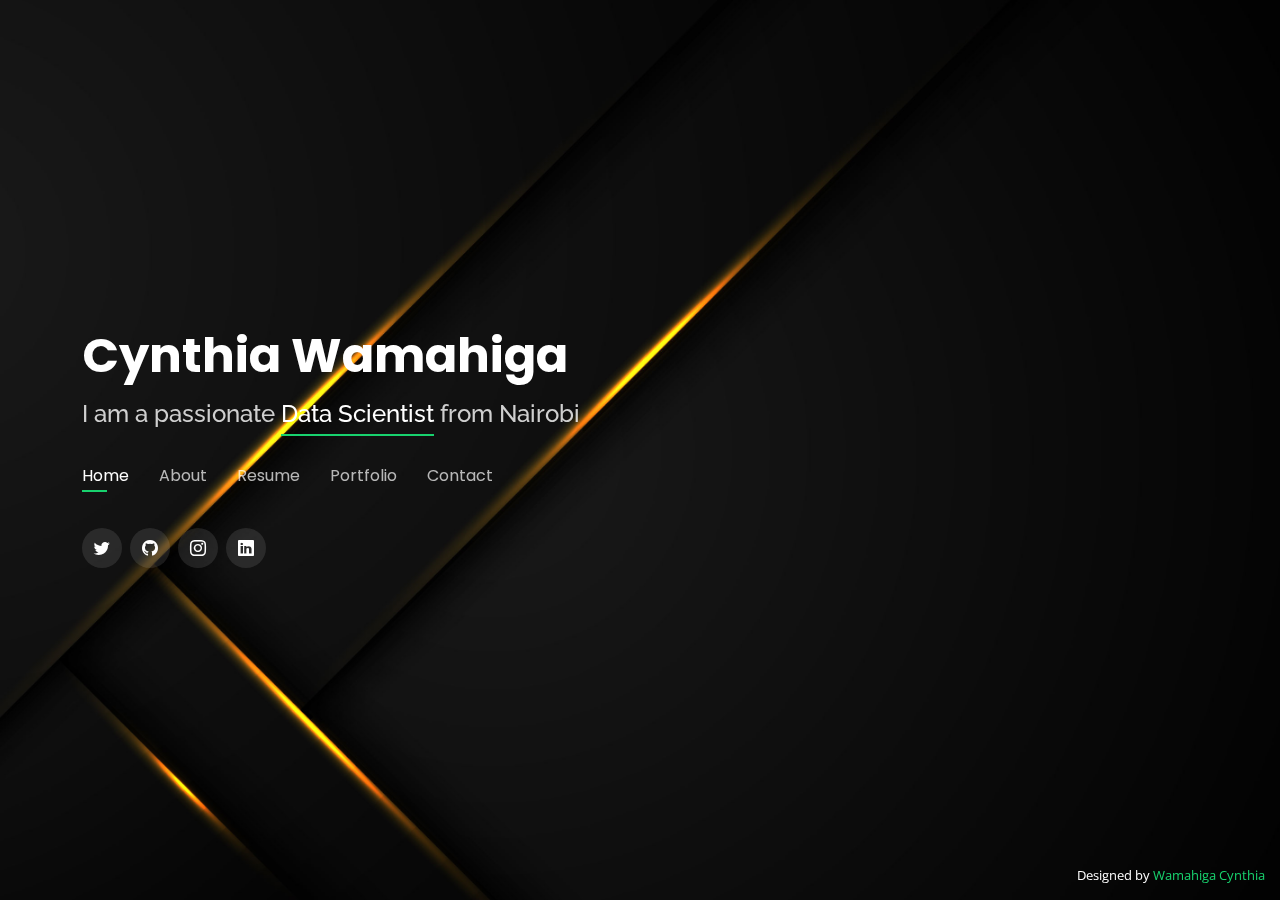
<file: index.html>
<!DOCTYPE html>
<html lang="en">

<head>
  <meta charset="utf-8">
  <meta content="width=device-width, initial-scale=1.0" name="viewport">

  <title>Wamahiga Cynthia Portfolio</title>
  <meta content="" name="description">
  <meta content="" name="keywords">

  <!-- Favicons -->
  <link href="assets/img/favicon1.jpg" rel="icon">
  <link href="assets/img/favicon1.jpg" rel="apple-touch-icon">

  <!-- Google Fonts -->
  <link href="https://fonts.googleapis.com/css?family=Open+Sans:300,300i,400,400i,600,600i,700,700i|Raleway:300,300i,400,400i,500,500i,600,600i,700,700i|Poppins:300,300i,400,400i,500,500i,600,600i,700,700i" rel="stylesheet">

  <!-- Vendor CSS Files -->
  <link href="assets/vendor/bootstrap/css/bootstrap.min.css" rel="stylesheet">
  <link href="assets/vendor/bootstrap-icons/bootstrap-icons.css" rel="stylesheet">
  <link href="assets/vendor/boxicons/css/boxicons.min.css" rel="stylesheet">
  <link href="assets/vendor/glightbox/css/glightbox.min.css" rel="stylesheet">
  <link href="assets/vendor/remixicon/remixicon.css" rel="stylesheet">
  <link href="assets/vendor/swiper/swiper-bundle.min.css" rel="stylesheet">

  <!-- Template Main CSS File -->
  <link href="assets/css/style.css" rel="stylesheet">

  <!-- =======================================================
  * Template Name: Personal - v4.7.0
  * Template URL: https://bootstrapmade.com/personal-free-resume-bootstrap-template/
  * Author: BootstrapMade.com
  * License: https://bootstrapmade.com/license/
  ======================================================== -->
</head>

<body>

  <!-- ======= Header ======= -->
  <header id="header">
    <div class="container">

      <h1><a href="index.html">Cynthia Wamahiga</a></h1>
      <!-- Uncomment below if you prefer to use an image logo -->
      <!-- <a href="index.html" class="mr-auto"><img src="assets/img/logo.png" alt="" class="img-fluid"></a> -->
      <h2> I am a passionate <span>Data Scientist</span> from Nairobi</h2>

      <nav id="navbar" class="navbar">
        <ul>
          <li><a class="nav-link active" href="#header">Home</a></li>
          <li><a class="nav-link" href="#about">About</a></li>
          <!-- <li><a class="nav-link" href="#services">Elevator Pitch</a></li> -->
          <li><a class="nav-link" href="#resume">Resume</a></li> 
          <li><a class="nav-link" href="#portfolio">Portfolio</a></li>
          <li><a class="nav-link" href="#contact">Contact</a></li>
        </ul>
        <i class="bi bi-list mobile-nav-toggle"></i>
      </nav><!-- .navbar -->

      <div class="social-links">
        <a href= #><i class="bi bi-twitter"></i></a>
        <a href="https://github.com/Wamahiga" class="github"><i class="bi bi-github"></i></a>
        <a href=#><i class="bi bi-instagram"></i></a>
        <a href="https://www.linkedin.com/in/cynthia-wamahiga-3585b521a" class="linkedin"><i class="bi bi-linkedin"></i></a>
      </div>

    </div>
  </header><!-- End Header -->

  <!-- ======= About Section ======= -->
  <section id="about" class="about">

    <!-- ======= About Me ======= -->
    <div class="about-me container">

      <div class="section-title">
        <h2>About</h2>
        <p>Learn more about me</p>
      </div>

      <div class="row">
        <div class="col-lg-4" data-aos="fade-right">
          <img src="assets/img/WhatsApp Image 2023-08-13 at 4.24.53 PM.png" class="img-fluid" alt="">
        </div>
        <div class="col-lg-8 pt-4 pt-lg-0 content" data-aos="fade-left">
          <h3>Data Scientist</h3>
          <p class="fst-italic">
            I'm a dedicated data scientist fueled by Python, R, and a cup of coffee, translating intricate data into actionable insights.Just as I relish crafting ideas into reality in the browser, I thrive on coding solutions from scratch. Armed with advanced statistical analysis, machine learning, and data visualization, I create predictive models using tools like NumPy, pandas, and scikit-learn. My collaborative approach involves working closely with experts to fuse domain knowledge with analytical finesse, revealing data stories from customer segmentation to demand forecasting. I'm here to unravel your data's potential and guide you towards data-driven triumphs, one algorithm at a time.
          </p>
          <div class="row">
            <div class="col-lg-6">
              <ul>
                <!-- <li><i class="bi bi-chevron-right"></i> <strong>Port:</strong> <span>datascienceportfol.io/wamahigadata -->
                <li><i class="bi bi-chevron-right"></i><strong>Elevator Pitch:</strong><span><a href="https://www.datascienceportfol.io/wamahigadata">Click to Watch</a></span></li>
                </span></li>
                <!-- <li><i class="bi bi-chevron-right"></i> <strong>Phone:</strong> <span>+254 703360021</span></li> -->
                <li><i class="bi bi-chevron-right"></i><strong>Portfolio:</strong><span><a href="https://www.datascienceportfol.io/wamahigadata">wamahigadata</a></span></li>
                <!-- <li><a href="https://www.datascienceportfol.io/wamahigadata">View My Portfolio</a></li> -->

                <li><i class="bi bi-chevron-right"></i> <strong>City:</strong> <span>Nairobi,Kenya</span></li>
              </ul>
            </div>
            <div class="col-lg-6">
              <ul>
                <!-- <li><i class="bi bi-chevron-right"></i> <strong>Age:</strong> <span>21</span></li> -->
                <li><i class="bi bi-chevron-right"></i> <strong>Degree:</strong> <span>Bsc.Software Developoment</span></li>
                <li><i class="bi bi-chevron-right"></i> <strong>Email:</strong> <span>CynthiaWamahiga@gmail.com</span></li>
                <li><i class="bi bi-chevron-right"></i> <strong>Freelance:</strong> <span>Available</span></li>
              </ul>
            </div>
      </div>

    </div><!-- End About Me -->

    <!-- ======= Counts ======= -->
    <!-- <div class="counts container">

      <div class="row">

        <div class="col-lg-3 col-md-6">
          <div class="count-box">
            <i class="bi bi-emoji-smile"></i>
            <span data-purecounter-start="0" data-purecounter-end="30" data-purecounter-duration="1" class="purecounter"></span>
            <p>Happy Clients</p>
          </div>
        </div>

        <div class="col-lg-3 col-md-6 mt-5 mt-md-0">
          <div class="count-box">
            <i class="bi bi-journal-richtext"></i>
            <span data-purecounter-start="0" data-purecounter-end="30" data-purecounter-duration="1" class="purecounter"></span>
            <p>Projects</p>
          </div>
        </div>

        <div class="col-lg-3 col-md-6 mt-5 mt-lg-0">
          <div class="count-box">
            <i class="bi bi-headset"></i>
            <span data-purecounter-start="0" data-purecounter-end="1463" data-purecounter-duration="1" class="purecounter"></span>
            <p>Hours Of Support</p>
          </div>
        </div>

        <div class="col-lg-3 col-md-6 mt-5 mt-lg-0">
          <div class="count-box">
            <i class="bi bi-award"></i>
            <span data-purecounter-start="0" data-purecounter-end="24" data-purecounter-duration="1" class="purecounter"></span>
            <p>Awards</p>
          </div>
        </div>

      </div> -->

    </div><!-- End Counts -->

    <!-- ======= Skills  ======= -->
    <!-- <div class="skills container">

      <div class="section-title">
        <h2>Skills</h2>
      </div>

      <div class="row skills-content">

        <div class="col-lg-6">

          <div class="progress">
            <span class="skill">Python </span>
            <div class="progress-bar-wrap">
              <div class="progress-bar" role="progressbar" aria-valuenow="100" aria-valuemin="0" aria-valuemax="100"></div>
            </div>
          </div>

          <div class="progress">
            <span class="skill">R </span>
            <div class="progress-bar-wrap">
              <div class="progress-bar" role="progressbar" aria-valuenow="90" aria-valuemin="0" aria-valuemax="100"></div>
            </div>
          </div>

          <div class="progress">
            <span class="skill">Machine Learning Algorithm</span>
            <div class="progress-bar-wrap">
              <div class="progress-bar" role="progressbar" aria-valuenow="75" aria-valuemin="0" aria-valuemax="100"></div>
            </div>
          </div>

        </div>

        <div class="col-lg-6">

          <div class="progress">
            <span class="skill">Data Visualization</span>
            <div class="progress-bar-wrap">
              <div class="progress-bar" role="progressbar" aria-valuenow="80" aria-valuemin="0" aria-valuemax="100"></div>
            </div>
          </div>

          <div class="progress">
            <span class="skill">wordpress<i class="val">30%</i></span>
            <div class="progress-bar-wrap">
              <div class="progress-bar" role="progressbar" aria-valuenow="90" aria-valuemin="0" aria-valuemax="100"></div>
            </div>
          </div>


        </div>

      </div> -->


    <!-- ======= Interests ======= -->
    <!-- <div class="interests container">

      <div class="section-title">
        <h2>Interests</h2>
      </div>

      <div class="row">
        <div class="col-lg-3 col-md-4">
          <div class="icon-box">
            <i class="ri-video-line" style="color: #ffbb2c;"></i>
            <h3>Watching Tech documentraies</h3>
          </div>
        </div>
        <div class="col-lg-3 col-md-4 mt-4 mt-md-0">
          <div class="icon-box">
            <i class="ri-bar-video-game-line" style="color: #5578ff;"></i>
            <h3> Video Gaming</h3>
          </div>
        </div>
        <div class="col-lg-3 col-md-4 mt-4 mt-md-0">
          <div class="icon-box">
            <i class="bi-book-fill'" style="color: #e80368;"></i>
            <h3>Reading novels</h3>
          </div>
        </div>
        <div class="col-lg-3 col-md-4 mt-4 mt-lg-0">
          <div class="icon-box">
            <i class="ri-paint-brush-line" style="color: #e361ff;"></i>
            <h3>painting</h3>
          </div>
  
      </div> -->

    </div><!-- End Interests -->

  </section><!-- End About Section -->

  <!-- ======= Resume Section ======= -->
  <section id="resume" class="resume">
    <div class="container">

      <div class="section-title">
        <h2>Resume</h2>
        <p>Check My Resume</p>
      </div>

      <div class="row">
        <div class="col-lg-6">
          <h3 class="resume-title">Sumary</h3>
          <div class="resume-item pb-0">
            <h4>Wamahiga Cynthia</h4>
            <p><em>Innovative and deadline-driven fullstackweb developer with 1 year of experience designing and developing user-centered websites and mobile apps from initial concept to final, polished deliverable.</em></p>
            <p>
            <ul>
             <li>254703360021</li>
              <li>wanjirucynthia01@gmail.com</li>
            </ul>
            </p>
          </div>

          <h3 class="resume-title">Education</h3>
          <div class="resume-item">
            <h4>Bachelor of Science &amp; Software Development</h4>
            <h5>2019- 2023</h5>
            <p><em>KCA University, Nairobi, Kenya</em></p>
          </div>
          <div class="resume-item">
            <h4>ALX &amp; Data Science</h4>
            <h5>2023</h5>
            <p></p>
          </div>The ALX Data Science program is an educational initiative designed to equip individuals with practical skills in the field of data science. The program typically offers comprehensive training in areas such as programming, statistics, machine learning, data visualization, and more. It aims to provide participants with the knowledge and tools needed to analyze and extract insights from large datasets, as well as to build predictive models and make data-driven decisions. ALX Data Science program often focuses on hands-on learning, real-world projects, and collaboration, preparing participants for careers in data science and related roles.
        
    </div>
  </section>
  <!-- End Resume Section -->

  <!-- ======= Portfolio Section ======= -->
  <section id="portfolio" class="portfolio">
    <div class="container">

      <div class="section-title">
        <h2>Portfolio</h2>
        <p>My Works</p>
        <h1><a href="https://www.datascienceportfol.io/wamahigadata">Click to View My Portfolio</a></h1>
      </div>

      <div class="row">
        <div class="col-lg-12 d-flex justify-content-center">
          <ul id="portfolio-flters">
            <li data-filter="*" class="filter-active">All</li>
            <li data-filter=".filter-app">Data Visualization</li>
            <li data-filter=".filter-web">Models</li>
          </ul>
        </div>
      </div>

      <div class="row portfolio-container">

        <div class="col-lg-4 col-md-6 portfolio-item filter-app">
          <div class="portfolio-wrap">
            <img src="assets/img/portfolio/portfolio-1.jpeg" class="img-fluid" alt="">
            <div class="portfolio-info">
              <h4>StartApp</h4>
              <p>App</p>
              <div class="portfolio-links">
                <a href="assets/img/slides.png" data-gallery="portfolioGallery" class="portfolio-lightbox" title="App 1"><i class="bx bx-plus"></i></a>
                <a href="https://wepik.com/share/96ee07f3-49a0-421f-806a-d2448f54b672#rs=link" data-gallery="portfolioDetailsGallery" data-glightbox="type: external" class="portfolio-details-lightbox" title="Portfolio Details"><i class="bx bx-link"></i></a>
              </div>
            </div>
          </div>
        </div>

        <div class="col-lg-4 col-md-6 portfolio-item filter-web">
          <div class="portfolio-wrap">
            <img src="assets/img/portfolio/portfolio-2.jpeg" class="img-fluid" alt="">
            <div class="portfolio-info">
              <h4>StartApp</h4>
              <p>Web</p>
              <div class="portfolio-links">
                <a href="assets/img/portfolio/portfoli-2.jpeg" data-gallery="portfolioGallery" class="portfolio-lightbox" title="Web 3"><i class="bx bx-plus"></i></a>
                <a href="https://www.youtube.com/watch?v=z-gQnIweuyE&ab_channel=WanjiruWamahiga" data-gallery="portfolioDetailsGallery" data-glightbox="type: external" class="portfolio-details-lightbox" title="Portfolio Details"><i class="bx bx-link"></i></a>
              </div>
            </div>
          </div>
        </div>

        <div class="col-lg-4 col-md-6 portfolio-item filter-app">
          <div class="portfolio-wrap">
            <img src="assets/img/portfolio/portfolio-3.jpeg" class="img-fluid" alt="">
            <div class="portfolio-info">
              <h4>App 2</h4>
              <p>App</p>
              <div class="portfolio-links">
                <a href="assets/img/portfolio/portfolio-3.jpeg" data-gallery="portfolioGallery" class="portfolio-lightbox" title="App 2"><i class="bx bx-plus"></i></a>
                <a href="https://www.youtube.com/watch?v=z-gQnIweuyE&ab_channel=WanjiruWamahiga" data-gallery="portfolioDetailsGallery" data-glightbox="type: external" class="portfolio-details-lightbox" title="Portfolio Details"><i class="bx bx-link"></i></a>
              </div>
            </div>
          </div>
        </div>

    

        <div class="col-lg-4 col-md-6 portfolio-item filter-web">
          <div class="portfolio-wrap">
            <img src="assets/img/portfolio/portfolio-5.jpeg" class="img-fluid" alt="">
            <div class="portfolio-info">
              <h4>Web 2</h4>
              <p>Web</p>
              <div class="portfolio-links">
                <a href="assets/img/portfolio/portfolio-5.jpeg" data-gallery="portfolioGallery" class="portfolio-lightbox" title="Web 2"><i class="bx bx-plus"></i></a>
                <a href="portfolio-details.html" data-gallery="portfolioDetailsGallery" data-glightbox="type: external" class="portfolio-details-lightbox" title="Portfolio Details"><i class="bx bx-link"></i></a>
              </div>
            </div>
          </div>
        </div>

        <div class="col-lg-4 col-md-6 portfolio-item filter-app">
          <div class="portfolio-wrap">
            <img src="assets/img/portfolio/portfolio-6.jpeg" class="img-fluid" alt="">
            <div class="portfolio-info">
              <h4>App 3</h4>
              <p>App</p>
              <div class="portfolio-links">
                <a href="assets/img/portfolio/portfolio-6.jpeg" data-gallery="portfolioGallery" class="portfolio-lightbox" title="App 3"><i class="bx bx-plus"></i></a>
                <a href="portfolio-details.html" data-gallery="portfolioDetailsGallery" data-glightbox="type: external" class="portfolio-details-lightbox" title="Portfolio Details"><i class="bx bx-link"></i></a>
              </div>
            </div>
          </div>
        </div>

        

        <div class="col-lg-4 col-md-6 portfolio-item filter-web">
          <div class="portfolio-wrap">
            <img src="assets/img/portfolio/portfolio-7.jpeg" class="img-fluid" alt="">
            <div class="portfolio-info">
              <h4>Web 3</h4>
              <p>Web</p>
              <div class="portfolio-links">
                <a href="assets/img/portfolio/portfolio-7.jpeg" data-gallery="portfolioGallery" class="portfolio-lightbox" title="Web 3"><i class="bx bx-plus"></i></a>
                <a href="portfolio-details.html" data-gallery="portfolioDetailsGallery" data-glightbox="type: external" class="portfolio-details-lightbox" title="Portfolio Details"><i class="bx bx-link"></i></a>
              </div>
            </div>
          </div>
        </div>

      </div>

    </div>
  </section><!-- End Portfolio Section -->

  <!-- ======= Contact Section ======= -->
  <section id="contact" class="contact">
    <div class="container">

      <div class="section-title">
        <h2>Contact</h2>
        <p>Contact Me</p>
      </div>

      <div class="row mt-2">

        <div class="col-md-6 d-flex align-items-stretch">
          <div class="info-box">
            <i class="bx bx-map"></i>
            <h3>My Address</h3>
            <p>Loldia,698, Naivasha</p>
          </div>
        </div>

        <div class="col-md-6 mt-4 mt-md-0 d-flex align-items-stretch">
          <div class="info-box">
            <i class="bx bx-share-alt"></i>
            <h3>Social Profiles</h3>
            <div class="social-links">
              <a href="https://twitter.com/wa_mahiga?t=1SS7YVFuo-yDdTMUKo3JRQ&s=08" class="twitter"><i class="bi bi-twitter"></i></a>
              <a href="#" class="facebook"><i class="bi bi-facebook"></i></a>
              <a href="https://instagram.com/wama_higa?utm_medium=copy_link" class="instagram"><i class="bi bi-instagram"></i></a>
              <a href="https://github.com/Wamahiga" class="github"><i class="bi bi-github"></i></a>
              <a href="https://www.linkedin.com/in/cynthia-wamahiga-3585b521a" class="linkedin"><i class="bi bi-linkedin"></i></a>
            </div>
          </div>
        </div>

        <div class="col-md-6 mt-4 d-flex align-items-stretch">
          <div class="info-box">
            <i class="bx bx-envelope"></i>
            <h3>Email Me</h3>
            <p>wanjirucynthia01@gmail.com</p>
          </div>
        </div>
        <div class="col-md-6 mt-4 d-flex align-items-stretch">
          <div class="info-box">
            <i class="bx bx-phone-call"></i>
            <h3>Call Me</h3>
            <p>+254703360021</p>
          </div>
        </div>
      </div>

      <form action="forms/contact.php" method="post" role="form" class="php-email-form mt-4">
        <div class="row">
          <div class="col-md-6 form-group">
            <input type="text" name="name" class="form-control" id="name" placeholder="Your Name" required>
          </div>
          <div class="col-md-6 form-group mt-3 mt-md-0">
            <input type="email" class="form-control" name="email" id="email" placeholder="Your Email" required>
          </div>
        </div>
        <div class="form-group mt-3">
          <input type="text" class="form-control" name="subject" id="subject" placeholder="Subject" required>
        </div>
        <div class="form-group mt-3">
          <textarea class="form-control" name="message" rows="5" placeholder="Message" required></textarea>
        </div>
        <div class="my-3">
          <div class="loading">Loading</div>
          <div class="error-message"></div>
          <div class="sent-message">Your message has been sent. Thank you!</div>
        </div>
        <div class="text-center"><button type="submit">Send Message</button></div>
      </form>

    </div>
  </section><!-- End Contact Section -->

  <div class="credits">
    <!-- All the links in the footer should remain intact. -->
    <!-- You can delete the links only if you purchased the pro version. -->
    <!-- Licensing information: https://bootstrapmade.com/license/ -->
    <!-- Purchase the pro version with working PHP/AJAX contact form: https://bootstrapmade.com/personal-free-resume-bootstrap-template/ -->
    Designed by <a href="#">Wamahiga Cynthia</a>
  </div>

  <!-- Vendor JS Files -->
  <script src="assets/vendor/purecounter/purecounter.js"></script>
  <script src="assets/vendor/bootstrap/js/bootstrap.bundle.min.js"></script>
  <script src="assets/vendor/glightbox/js/glightbox.min.js"></script>
  <script src="assets/vendor/isotope-layout/isotope.pkgd.min.js"></script>
  <script src="assets/vendor/swiper/swiper-bundle.min.js"></script>
  <script src="assets/vendor/waypoints/noframework.waypoints.js"></script>
  <script src="assets/vendor/php-email-form/validate.js"></script>

  <!-- Template Main JS File -->
  <script src="assets/js/main.js"></script>

</body>

</html>
</file>
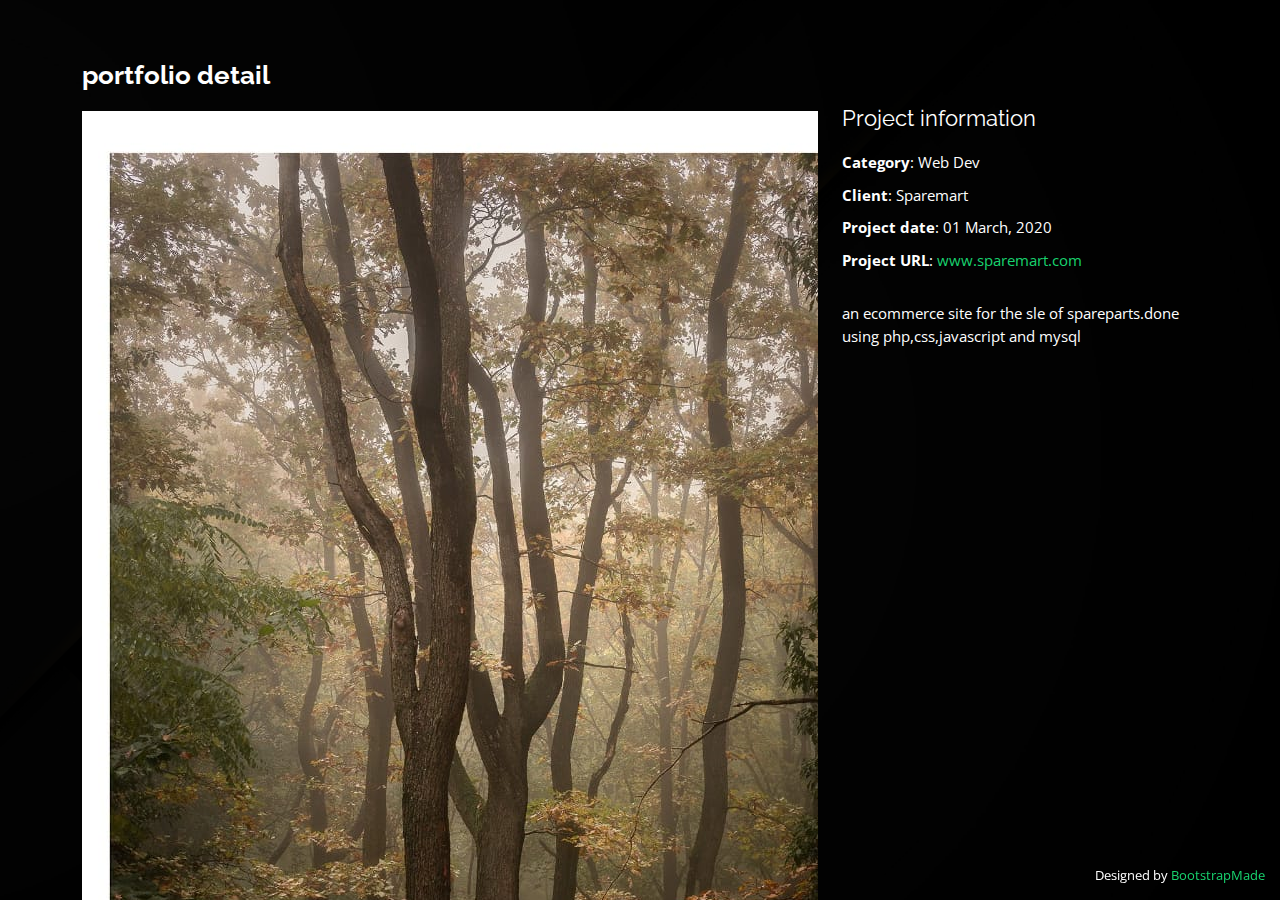
<file: portfolio-details.html>
<!DOCTYPE html>
<html lang="en">

<head>
  <meta charset="utf-8">
  <meta content="width=device-width, initial-scale=1.0" name="viewport">

  <title>Portfolio Details - Personal Bootstrap Template</title>
  <meta content="" name="description">
  <meta content="" name="keywords">

  <!-- Favicons -->
  <link href="assets/img/favicon.png" rel="icon">
  <link href="assets/img/apple-touch-icon.png" rel="apple-touch-icon">

  <!-- Google Fonts -->
  <link href="https://fonts.googleapis.com/css?family=Open+Sans:300,300i,400,400i,600,600i,700,700i|Raleway:300,300i,400,400i,500,500i,600,600i,700,700i|Poppins:300,300i,400,400i,500,500i,600,600i,700,700i" rel="stylesheet">

  <!-- Vendor CSS Files -->
  <link href="assets/vendor/bootstrap/css/bootstrap.min.css" rel="stylesheet">
  <link href="assets/vendor/bootstrap-icons/bootstrap-icons.css" rel="stylesheet">
  <link href="assets/vendor/boxicons/css/boxicons.min.css" rel="stylesheet">
  <link href="assets/vendor/glightbox/css/glightbox.min.css" rel="stylesheet">
  <link href="assets/vendor/remixicon/remixicon.css" rel="stylesheet">
  <link href="assets/vendor/swiper/swiper-bundle.min.css" rel="stylesheet">

  <!-- Template Main CSS File -->
  <link href="assets/css/style.css" rel="stylesheet">

  <!-- =======================================================
  * Template Name: Personal - v4.7.0
  * Template URL: https://bootstrapmade.com/personal-free-resume-bootstrap-template/
  * Author: BootstrapMade.com
  * License: https://bootstrapmade.com/license/
  ======================================================== -->
</head>

<body>

  <main id="main">

    <!-- ======= Portfolio Details ======= -->
    <div id="portfolio-details" class="portfolio-details">
      <div class="container">

        <div class="row">

          <div class="col-lg-8">
            <h2 class="portfolio-title">portfolio detail</h2>

            <div class="portfolio-details-slider swiper">
              <div class="swiper-wrapper align-items-center">

                <div class="swiper-slide">
                  <img src="assets/img/portfolio/portfolio-details-1.jpeg" alt="">
                </div>

                <div class="swiper-slide">
                  <img src="assets/img/portfolio/portfolio-details-2.jpeg" alt="">
                </div>

                <div class="swiper-slide">
                  <img src="assets/img/portfolio/portfolio-details-3.jpeg" alt="">
                </div>

              </div>
              <div class="swiper-pagination"></div>
            </div>

          </div>

          <div class="col-lg-4 portfolio-info">
            <h3>Project information</h3>
            <ul>
              <li><strong>Category</strong>: Web Dev</li>
              <li><strong>Client</strong>: Sparemart</li>
              <li><strong>Project date</strong>: 01 March, 2020</li>
              <li><strong>Project URL</strong>: <a href="https://github.com/Wamahiga/sparemart">www.sparemart.com</a></li>
            </ul>

            <p>
            an ecommerce site for the sle of spareparts.done using php,css,javascript and mysql
            </p>
          </div>

        </div>

      </div>
    </div><!-- End Portfolio Details -->

  </main><!-- End #main -->

  <div class="credits">
    <!-- All the links in the footer should remain intact. -->
    <!-- You can delete the links only if you purchased the pro version. -->
    <!-- Licensing information: https://bootstrapmade.com/license/ -->
    <!-- Purchase the pro version with working PHP/AJAX contact form: https://bootstrapmade.com/personal-free-resume-bootstrap-template/ -->
    Designed by <a href="https://bootstrapmade.com/">BootstrapMade</a>
  </div>

  <!-- Vendor JS Files -->
  <script src="assets/vendor/purecounter/purecounter.js"></script>
  <script src="assets/vendor/bootstrap/js/bootstrap.bundle.min.js"></script>
  <script src="assets/vendor/glightbox/js/glightbox.min.js"></script>
  <script src="assets/vendor/isotope-layout/isotope.pkgd.min.js"></script>
  <script src="assets/vendor/swiper/swiper-bundle.min.js"></script>
  <script src="assets/vendor/waypoints/noframework.waypoints.js"></script>
  <script src="assets/vendor/php-email-form/validate.js"></script>

  <!-- Template Main JS File -->
  <script src="assets/js/main.js"></script>

</body>

</html>
</file>
<file: assets/css/style.css>
/**
* Template Name: Personal - v4.7.0
* Template URL: https://bootstrapmade.com/personal-free-resume-bootstrap-template/
* Author: BootstrapMade.com
* License: https://bootstrapmade.com/license/
*/

/*--------------------------------------------------------------
# General
--------------------------------------------------------------*/
body {
  font-family: "Open Sans", sans-serif;
  background-color: #040404;
  color: #fff;
  position: relative;
  background: transparent;
}
body::before {
  content: "";
  position: fixed;
  background: #040404 url("../img/b6.jpg") top right no-repeat;
  background-size: cover;
  left: 0;
  right: 0;
  top: 0;
  height: 100vh;
  z-index: -1;
}
@media (min-width: 1024px) {
  body::before {
    background-attachment: fixed;
  }
}

a {
  color: #18d26e;
  text-decoration: none;
}

a:hover {
  color: #35e888;
  text-decoration: none;
}

h1, h2, h3, h4, h5, h6 {
  font-family: "Raleway", sans-serif;
}

/*--------------------------------------------------------------
# Header
--------------------------------------------------------------*/
#header {
  transition: ease-in-out 0.3s;
  position: relative;
  height: 100vh;
  display: flex;
  align-items: center;
  z-index: 997;
  overflow-y: auto;
}
#header * {
  transition: ease-in-out 0.3s;
}
#header h1 {
  font-size: 48px;
  margin: 0;
  padding: 0;
  line-height: 1;
  font-weight: 700;
  font-family: "Poppins", sans-serif;
}
#header h1 a, #header h1 a:hover {
  color: #fff;
  line-height: 1;
  display: inline-block;
}
#header h2 {
  font-size: 24px;
  margin-top: 20px;
  color: rgba(255, 255, 255, 0.8);
}
#header h2 span {
  color: #fff;
  border-bottom: 2px solid #18d26e;
  padding-bottom: 6px;
}
#header img {
  padding: 0;
  margin: 0;
}
#header .social-links {
  margin-top: 40px;
  display: flex;
}
#header .social-links a {
  font-size: 16px;
  display: flex;
  justify-content: center;
  align-items: center;
  background: rgba(255, 255, 255, 0.1);
  color: #fff;
  line-height: 1;
  margin-right: 8px;
  border-radius: 50%;
  width: 40px;
  height: 40px;
}
#header .social-links a:hover {
  background: #18d26e;
}
@media (max-width: 992px) {
  #header h1 {
    font-size: 36px;
  }
  #header h2 {
    font-size: 20px;
    line-height: 30px;
  }
  #header .social-links {
    margin-top: 15px;
  }
  #header .container {
    display: flex;
    flex-direction: column;
    align-items: center;
  }
}

/* Header Top */
#header.header-top {
  height: 80px;
  position: fixed;
  left: 0;
  top: 0;
  right: 0;
  background: rgba(0, 0, 0, 0.9);
}
#header.header-top .social-links, #header.header-top h2 {
  display: none;
}
#header.header-top h1 {
  margin-right: auto;
  font-size: 36px;
}
#header.header-top .container {
  display: flex;
  align-items: center;
}
#header.header-top .navbar {
  margin: 0;
}
@media (max-width: 768px) {
  #header.header-top {
    height: 60px;
  }
  #header.header-top h1 {
    font-size: 26px;
  }
}

/*--------------------------------------------------------------
# Navigation Menu
--------------------------------------------------------------*/
/**
* Desktop Navigation 
*/
.navbar {
  padding: 0;
  margin-top: 35px;
}
.navbar ul {
  margin: 0;
  padding: 0;
  display: flex;
  list-style: none;
  align-items: center;
}
.navbar li {
  position: relative;
}
.navbar li + li {
  margin-left: 30px;
}
.navbar a, .navbar a:focus {
  display: flex;
  align-items: center;
  justify-content: space-between;
  padding: 0;
  font-family: "Poppins", sans-serif;
  font-size: 16px;
  font-weight: 400;
  color: rgba(255, 255, 255, 0.7);
  white-space: nowrap;
  transition: 0.3s;
}
.navbar a i, .navbar a:focus i {
  font-size: 12px;
  line-height: 0;
  margin-left: 5px;
}
.navbar a:before {
  content: "";
  position: absolute;
  width: 0;
  height: 2px;
  bottom: -4px;
  left: 0;
  background-color: #18d26e;
  visibility: hidden;
  width: 0px;
  transition: all 0.3s ease-in-out 0s;
}
.navbar a:hover:before, .navbar li:hover > a:before, .navbar .active:before {
  visibility: visible;
  width: 25px;
}
.navbar a:hover, .navbar .active, .navbar .active:focus, .navbar li:hover > a {
  color: #fff;
}

/**
* Mobile Navigation 
*/
.mobile-nav-toggle {
  color: #fff;
  font-size: 28px;
  cursor: pointer;
  display: none;
  line-height: 0;
  transition: 0.5s;
  position: fixed;
  right: 15px;
  top: 15px;
}

@media (max-width: 991px) {
  .mobile-nav-toggle {
    display: block;
  }

  .navbar ul {
    display: none;
  }
}
.navbar-mobile {
  position: fixed;
  overflow: hidden;
  top: 0;
  right: 0;
  left: 0;
  bottom: 0;
  background: rgba(0, 0, 0, 0.9);
  transition: 0.3s;
  z-index: 999;
  margin-top: 0;
}
.navbar-mobile .mobile-nav-toggle {
  position: absolute;
  top: 15px;
  right: 15px;
}
.navbar-mobile ul {
  display: block;
  position: absolute;
  top: 55px;
  right: 15px;
  bottom: 45px;
  left: 15px;
  padding: 10px 0;
  overflow-y: auto;
  transition: 0.3s;
  border: 2px solid rgba(255, 255, 255, 0.2);
}
.navbar-mobile li {
  padding: 12px 20px;
}
.navbar-mobile li + li {
  margin: 0;
}
.navbar-mobile a, .navbar-mobile a:focus {
  font-size: 16px;
  position: relative;
}

/*--------------------------------------------------------------
# Sections General
--------------------------------------------------------------*/
section {
  overflow: hidden;
  position: absolute;
  width: 100%;
  top: 140px;
  bottom: 100%;
  opacity: 0;
  transition: ease-in-out 0.4s;
  z-index: 2;
}
section.section-show {
  top: 100px;
  bottom: auto;
  opacity: 1;
  padding-bottom: 45px;
}
section .container {
  background: rgba(0, 0, 0, 0.9);
  padding: 30px;
}
@media (max-width: 768px) {
  section {
    top: 120px;
  }
  section.section-show {
    top: 80px;
  }
}

.section-title h2 {
  font-size: 14px;
  font-weight: 500;
  padding: 0;
  line-height: 1px;
  margin: 0 0 20px 0;
  letter-spacing: 2px;
  text-transform: uppercase;
  color: #aaaaaa;
  font-family: "Poppins", sans-serif;
}
.section-title h2::after {
  content: "";
  width: 120px;
  height: 1px;
  display: inline-block;
  background: #4ceb95;
  margin: 4px 10px;
}
.section-title p {
  margin: 0;
  margin: -15px 0 15px 0;
  font-size: 36px;
  font-weight: 700;
  text-transform: uppercase;
  font-family: "Poppins", sans-serif;
  color: #fff;
}

/*--------------------------------------------------------------
# About
--------------------------------------------------------------*/
.about-me .content h3 {
  font-weight: 700;
  font-size: 26px;
  color: #18d26e;
}
.about-me .content ul {
  list-style: none;
  padding: 0;
}
.about-me .content ul li {
  margin-bottom: 20px;
  display: flex;
  align-items: center;
}
.about-me .content ul strong {
  margin-right: 10px;
}
.about-me .content ul i {
  font-size: 16px;
  margin-right: 5px;
  color: #18d26e;
  line-height: 0;
}
.about-me .content p:last-child {
  margin-bottom: 0;
}

/*--------------------------------------------------------------
# Counts
--------------------------------------------------------------*/
.counts {
  padding: 70px 0 60px;
}
.counts .count-box {
  padding: 30px 30px 25px 30px;
  width: 100%;
  position: relative;
  text-align: center;
  background: rgba(255, 255, 255, 0.08);
}
.counts .count-box i {
  position: absolute;
  top: -25px;
  left: 50%;
  transform: translateX(-50%);
  font-size: 24px;
  background: rgba(255, 255, 255, 0.1);
  padding: 12px;
  color: #18d26e;
  border-radius: 50px;
  line-height: 0;
}
.counts .count-box span {
  font-size: 36px;
  display: block;
  font-weight: 600;
  color: #fff;
}
.counts .count-box p {
  padding: 0;
  margin: 0;
  font-family: "Raleway", sans-serif;
  font-size: 14px;
}

/*--------------------------------------------------------------
# Skills
--------------------------------------------------------------*/
.skills .progress {
  height: 60px;
  display: block;
  background: none;
  border-radius: 0;
}
.skills .progress .skill {
  padding: 10px 0;
  margin: 0;
  text-transform: uppercase;
  display: block;
  font-weight: 600;
  font-family: "Poppins", sans-serif;
  color: #fff;
}
.skills .progress .skill .val {
  float: right;
  font-style: normal;
}
.skills .progress-bar-wrap {
  background: rgba(255, 255, 255, 0.2);
}
.skills .progress-bar {
  width: 1px;
  height: 10px;
  transition: 0.9s;
  background-color: #18d26e;
}

/*--------------------------------------------------------------
# Interests
--------------------------------------------------------------*/
.interests .icon-box {
  display: flex;
  align-items: center;
  padding: 20px;
  background: rgba(255, 255, 255, 0.08);
  transition: ease-in-out 0.3s;
}
.interests .icon-box i {
  font-size: 32px;
  padding-right: 10px;
  line-height: 1;
}
.interests .icon-box h3 {
  font-weight: 700;
  margin: 0;
  padding: 0;
  line-height: 1;
  font-size: 16px;
  color: #fff;
}
.interests .icon-box:hover {
  background: rgba(255, 255, 255, 0.12);
}

/*--------------------------------------------------------------
# Testimonials
--------------------------------------------------------------*/
.testimonials .testimonials-carousel, .testimonials .testimonials-slider {
  overflow: hidden;
}
.testimonials .testimonial-item {
  box-sizing: content-box;
  min-height: 320px;
}
.testimonials .testimonial-item .testimonial-img {
  width: 90px;
  border-radius: 50%;
  margin: -40px 0 0 40px;
  position: relative;
  z-index: 2;
  border: 6px solid rgba(255, 255, 255, 0.12);
}
.testimonials .testimonial-item h3 {
  font-size: 18px;
  font-weight: bold;
  margin: 10px 0 5px 45px;
  color: #fff;
}
.testimonials .testimonial-item h4 {
  font-size: 14px;
  color: #999;
  margin: 0 0 0 45px;
}
.testimonials .testimonial-item .quote-icon-left, .testimonials .testimonial-item .quote-icon-right {
  color: rgba(255, 255, 255, 0.25);
  font-size: 26px;
}
.testimonials .testimonial-item .quote-icon-left {
  display: inline-block;
  left: -5px;
  position: relative;
}
.testimonials .testimonial-item .quote-icon-right {
  display: inline-block;
  right: -5px;
  position: relative;
  top: 10px;
}
.testimonials .testimonial-item p {
  font-style: italic;
  margin: 0 15px 0 15px;
  padding: 20px 20px 60px 20px;
  background: rgba(255, 255, 255, 0.1);
  position: relative;
  border-radius: 6px;
  position: relative;
  z-index: 1;
}
.testimonials .swiper-pagination {
  margin-top: 20px;
  position: relative;
}
.testimonials .swiper-pagination .swiper-pagination-bullet {
  width: 12px;
  height: 12px;
  opacity: 1;
  background-color: rgba(255, 255, 255, 0.3);
}
.testimonials .swiper-pagination .swiper-pagination-bullet-active {
  background-color: #18d26e;
}

/*--------------------------------------------------------------
# Resume
--------------------------------------------------------------*/
.resume .resume-title {
  font-size: 26px;
  font-weight: 700;
  margin-top: 20px;
  margin-bottom: 20px;
  color: #fff;
}
.resume .resume-item {
  padding: 0 0 20px 20px;
  margin-top: -2px;
  border-left: 2px solid rgba(255, 255, 255, 0.2);
  position: relative;
}
.resume .resume-item h4 {
  line-height: 18px;
  font-size: 18px;
  font-weight: 600;
  text-transform: uppercase;
  font-family: "Poppins", sans-serif;
  color: #18d26e;
  margin-bottom: 10px;
}
.resume .resume-item h5 {
  font-size: 16px;
  background: rgba(255, 255, 255, 0.15);
  padding: 5px 15px;
  display: inline-block;
  font-weight: 600;
  margin-bottom: 10px;
}
.resume .resume-item ul {
  padding-left: 20px;
}
.resume .resume-item ul li {
  padding-bottom: 10px;
}
.resume .resume-item:last-child {
  padding-bottom: 0;
}
.resume .resume-item::before {
  content: "";
  position: absolute;
  width: 16px;
  height: 16px;
  border-radius: 50px;
  left: -9px;
  top: 0;
  background: #18d26e;
  border: 2px solid #18d26e;
}

/*--------------------------------------------------------------
# Services
--------------------------------------------------------------*/
.services .icon-box {
  text-align: center;
  background: rgba(204, 204, 204, 0.1);
  padding: 80px 20px;
  transition: all ease-in-out 0.3s;
}
.services .icon-box .icon {
  margin: 0 auto;
  width: 64px;
  height: 64px;
  background: #18d26e;
  border-radius: 5px;
  transition: all 0.3s ease-out 0s;
  display: flex;
  align-items: center;
  justify-content: center;
  margin-bottom: 20px;
  transform-style: preserve-3d;
}
.services .icon-box .icon i {
  color: #fff;
  font-size: 28px;
}
.services .icon-box .icon::before {
  position: absolute;
  content: "";
  left: -8px;
  top: -8px;
  height: 100%;
  width: 100%;
  background: rgba(255, 255, 255, 0.15);
  border-radius: 5px;
  transition: all 0.3s ease-out 0s;
  transform: translateZ(-1px);
}
.services .icon-box h4 {
  font-weight: 700;
  margin-bottom: 15px;
  font-size: 24px;
}
.services .icon-box h4 a {
  color: #fff;
}
.services .icon-box p {
  line-height: 24px;
  font-size: 14px;
  margin-bottom: 0;
}
.services .icon-box:hover {
  background: #18d26e;
  border-color: #18d26e;
}
.services .icon-box:hover .icon {
  background: #fff;
}
.services .icon-box:hover .icon i {
  color: #18d26e;
}
.services .icon-box:hover .icon::before {
  background: #35e888;
}
.services .icon-box:hover h4 a, .services .icon-box:hover p {
  color: #fff;
}

/*--------------------------------------------------------------
# Portfolio
--------------------------------------------------------------*/
.portfolio .portfolio-item {
  margin-bottom: 30px;
}
.portfolio #portfolio-flters {
  padding: 0;
  margin: 0 auto 15px auto;
  list-style: none;
  text-align: center;
  border-radius: 50px;
  padding: 2px 15px;
}
.portfolio #portfolio-flters li {
  cursor: pointer;
  display: inline-block;
  padding: 8px 16px 10px 16px;
  font-size: 14px;
  font-weight: 600;
  line-height: 1;
  text-transform: uppercase;
  color: #fff;
  background: rgba(255, 255, 255, 0.1);
  margin: 0 3px 10px 3px;
  transition: all 0.3s ease-in-out;
  border-radius: 4px;
}
.portfolio #portfolio-flters li:hover, .portfolio #portfolio-flters li.filter-active {
  background: #18d26e;
}
.portfolio #portfolio-flters li:last-child {
  margin-right: 0;
}
.portfolio .portfolio-wrap {
  transition: 0.3s;
  position: relative;
  overflow: hidden;
  z-index: 1;
  background: rgba(0, 0, 0, 0.6);
}
.portfolio .portfolio-wrap::before {
  content: "";
  background: rgba(0, 0, 0, 0.6);
  position: absolute;
  left: 30px;
  right: 30px;
  top: 30px;
  bottom: 30px;
  transition: all ease-in-out 0.3s;
  z-index: 2;
  opacity: 0;
}
.portfolio .portfolio-wrap .portfolio-info {
  opacity: 0;
  position: absolute;
  top: 0;
  left: 0;
  right: 0;
  bottom: 0;
  text-align: center;
  z-index: 3;
  transition: all ease-in-out 0.3s;
  display: flex;
  flex-direction: column;
  justify-content: center;
  align-items: center;
}
.portfolio .portfolio-wrap .portfolio-info::before {
  display: block;
  content: "";
  width: 48px;
  height: 48px;
  position: absolute;
  top: 35px;
  left: 35px;
  border-top: 3px solid #fff;
  border-left: 3px solid #fff;
  transition: all 0.5s ease 0s;
  z-index: 9994;
}
.portfolio .portfolio-wrap .portfolio-info::after {
  display: block;
  content: "";
  width: 48px;
  height: 48px;
  position: absolute;
  bottom: 35px;
  right: 35px;
  border-bottom: 3px solid #fff;
  border-right: 3px solid #fff;
  transition: all 0.5s ease 0s;
  z-index: 9994;
}
.portfolio .portfolio-wrap .portfolio-info h4 {
  font-size: 20px;
  color: #fff;
  font-weight: 600;
}
.portfolio .portfolio-wrap .portfolio-info p {
  color: #ffffff;
  font-size: 14px;
  text-transform: uppercase;
  padding: 0;
  margin: 0;
}
.portfolio .portfolio-wrap .portfolio-links {
  text-align: center;
  z-index: 4;
}
.portfolio .portfolio-wrap .portfolio-links a {
  color: #fff;
  margin: 0 2px;
  font-size: 28px;
  display: inline-block;
  transition: 0.3s;
}
.portfolio .portfolio-wrap .portfolio-links a:hover {
  color: #63eda3;
}
.portfolio .portfolio-wrap:hover::before {
  top: 0;
  left: 0;
  right: 0;
  bottom: 0;
  opacity: 1;
}
.portfolio .portfolio-wrap:hover .portfolio-info {
  opacity: 1;
}
.portfolio .portfolio-wrap:hover .portfolio-info::before {
  top: 15px;
  left: 15px;
}
.portfolio .portfolio-wrap:hover .portfolio-info::after {
  bottom: 15px;
  right: 15px;
}

/*--------------------------------------------------------------
# Portfolio Details
--------------------------------------------------------------*/
.portfolio-details {
  padding-top: 40px;
  background: rgba(0, 0, 0, 0.8);
  position: fixed;
  left: 0;
  right: 0;
  top: 0;
  bottom: 0;
  overflow-y: auto;
}
.portfolio-details .container {
  padding-top: 20px;
  padding-bottom: 40px;
}
.portfolio-details .portfolio-title {
  font-size: 26px;
  font-weight: 700;
  margin-bottom: 20px;
}
.portfolio-details .portfolio-info {
  padding-top: 45px;
}
.portfolio-details .portfolio-info h3 {
  font-size: 22px;
  font-weight: 400;
  margin-bottom: 20px;
}
.portfolio-details .portfolio-info ul {
  list-style: none;
  padding: 0;
  font-size: 15px;
}
.portfolio-details .portfolio-info ul li + li {
  margin-top: 10px;
}
.portfolio-details .portfolio-info p {
  font-size: 15px;
  padding: 15px 0 0 0;
}
@media (max-width: 992px) {
  .portfolio-details .portfolio-info {
    padding-top: 20px;
  }
}
.portfolio-details .swiper-pagination {
  margin-top: 20px;
  position: relative;
}
.portfolio-details .swiper-pagination .swiper-pagination-bullet {
  width: 12px;
  height: 12px;
  opacity: 1;
  background-color: rgba(255, 255, 255, 0.3);
}
.portfolio-details .swiper-pagination .swiper-pagination-bullet-active {
  background-color: #18d26e;
}

/*--------------------------------------------------------------
# Contact
--------------------------------------------------------------*/
.contact .info-box {
  color: #444444;
  padding: 20px;
  width: 100%;
  background: rgba(255, 255, 255, 0.08);
}
.contact .info-box i.bx {
  font-size: 24px;
  color: #18d26e;
  border-radius: 50%;
  padding: 14px;
  float: left;
  background: rgba(255, 255, 255, 0.1);
}
.contact .info-box h3 {
  font-size: 20px;
  color: rgba(255, 255, 255, 0.5);
  font-weight: 700;
  margin: 10px 0 8px 68px;
}
.contact .info-box p {
  padding: 0;
  color: #fff;
  line-height: 24px;
  font-size: 14px;
  margin: 0 0 0 68px;
}
.contact .info-box .social-links {
  margin: 5px 0 0 68px;
  display: flex;
}
.contact .info-box .social-links a {
  font-size: 18px;
  display: inline-block;
  color: #fff;
  line-height: 1;
  margin-right: 12px;
  transition: 0.3s;
}
.contact .info-box .social-links a:hover {
  color: #18d26e;
}
.contact .php-email-form {
  padding: 30px;
  background: rgba(255, 255, 255, 0.08);
}
.contact .php-email-form .error-message {
  display: none;
  background: rgba(255, 255, 255, 0.08);
  background: #ed3c0d;
  text-align: left;
  padding: 15px;
  font-weight: 600;
}
.contact .php-email-form .error-message br + br {
  margin-top: 25px;
}
.contact .php-email-form .sent-message {
  display: none;
  background: rgba(255, 255, 255, 0.08);
  background: #18d26e;
  text-align: center;
  padding: 15px;
  font-weight: 600;
}
.contact .php-email-form .loading {
  display: none;
  background: rgba(255, 255, 255, 0.08);
  text-align: center;
  padding: 15px;
}
.contact .php-email-form .loading:before {
  content: "";
  display: inline-block;
  border-radius: 50%;
  width: 24px;
  height: 24px;
  margin: 0 10px -6px 0;
  border: 3px solid #18d26e;
  border-top-color: #eee;
  -webkit-animation: animate-loading 1s linear infinite;
  animation: animate-loading 1s linear infinite;
}
.contact .php-email-form input, .contact .php-email-form textarea {
  border-radius: 0;
  box-shadow: none;
  font-size: 14px;
  background: rgba(255, 255, 255, 0.08);
  border: 0;
  transition: 0.3s;
  color: #fff;
}
.contact .php-email-form input:focus, .contact .php-email-form textarea:focus {
  background-color: rgba(255, 255, 255, 0.11);
}
.contact .php-email-form input::-moz-placeholder, .contact .php-email-form textarea::-moz-placeholder {
  color: rgba(255, 255, 255, 0.3);
  opacity: 1;
}
.contact .php-email-form input::placeholder, .contact .php-email-form textarea::placeholder {
  color: rgba(255, 255, 255, 0.3);
  opacity: 1;
}
.contact .php-email-form input {
  padding: 10px 15px;
}
.contact .php-email-form textarea {
  padding: 12px 15px;
}
.contact .php-email-form button[type=submit] {
  background: #18d26e;
  border: 0;
  padding: 10px 30px;
  color: #fff;
  transition: 0.4s;
  border-radius: 4px;
}
.contact .php-email-form button[type=submit]:hover {
  background: #15bb62;
}
@-webkit-keyframes animate-loading {
  0% {
    transform: rotate(0deg);
  }
  100% {
    transform: rotate(360deg);
  }
}
@keyframes animate-loading {
  0% {
    transform: rotate(0deg);
  }
  100% {
    transform: rotate(360deg);
  }
}

/*--------------------------------------------------------------
# Credits
--------------------------------------------------------------*/
.credits {
  position: fixed;
  right: 0;
  left: 0;
  bottom: 0;
  padding: 15px;
  text-align: right;
  font-size: 13px;
  color: #fff;
  z-index: 999999;
}
@media (max-width: 992px) {
  .credits {
    text-align: center;
    padding: 10px;
    background: rgba(0, 0, 0, 0.8);
  }
}
.credits a {
  color: #18d26e;
  transition: 0.3s;
}
.credits a:hover {
  color: #fff;
}
</file>
